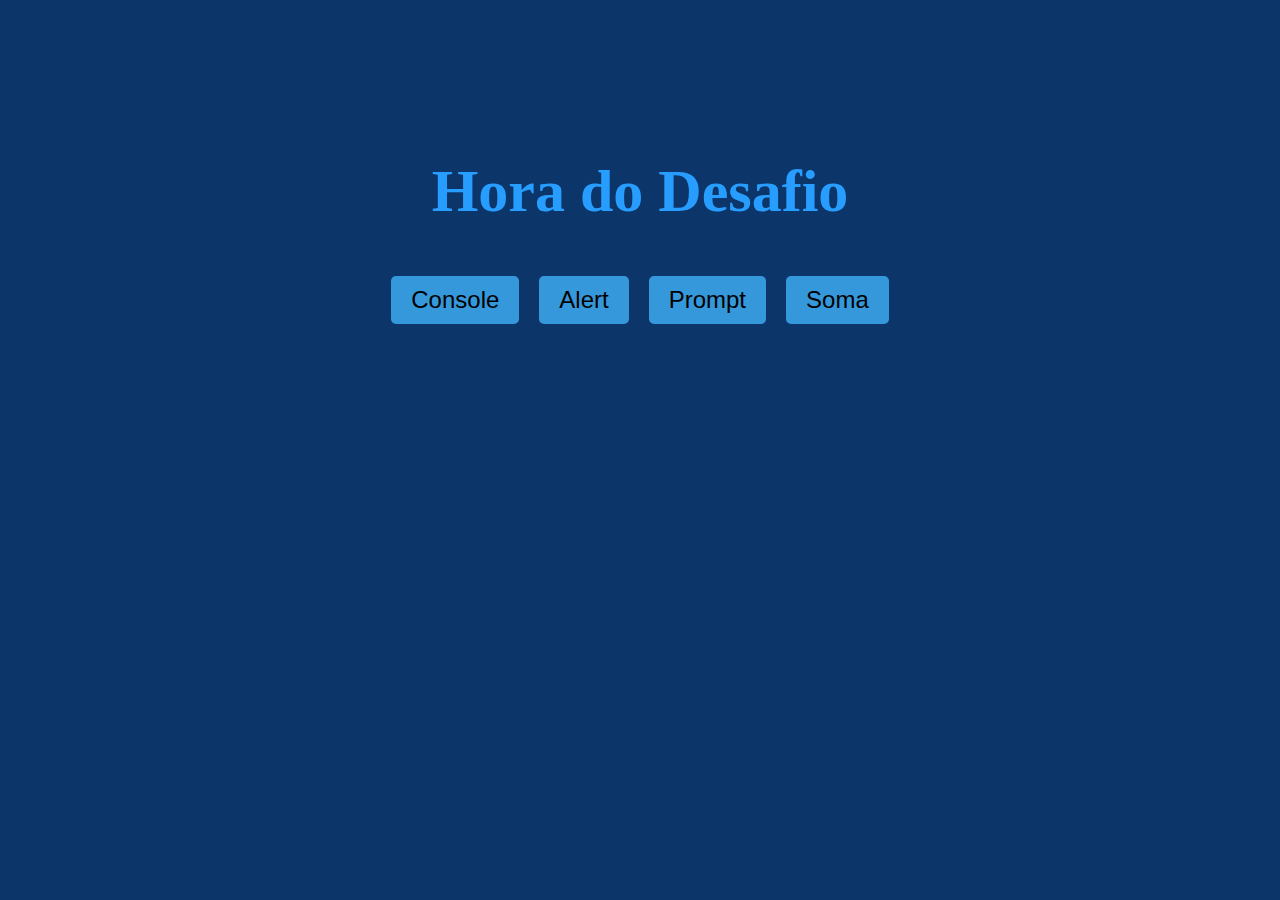
<file: js-curso-2-desafio_1/index.html>
<!DOCTYPE html>
<html lang="en">
<head>
    <meta charset="UTF-8">
    <meta name="viewport" content="width=device-width, initial-scale=1.0">
    <link rel="stylesheet" href="style.css">
    <title>Document</title>
</head>
<body>
    <header>
        <h1></h1>
    </header>
    <main class="container">
        <button onclick="exibirMensagemNoConsole()" class="button">Console</button>
        <button onclick="exibirAlerta()" class="button">Alert</button>
        <button onclick="exibirPrompt()" class="button">Prompt</button>
        <button onclick="somandoDoisNumeros()" class="button">Soma</button>
    </main>

      <script src="app.js"></script>
</body>
</html>
</file>
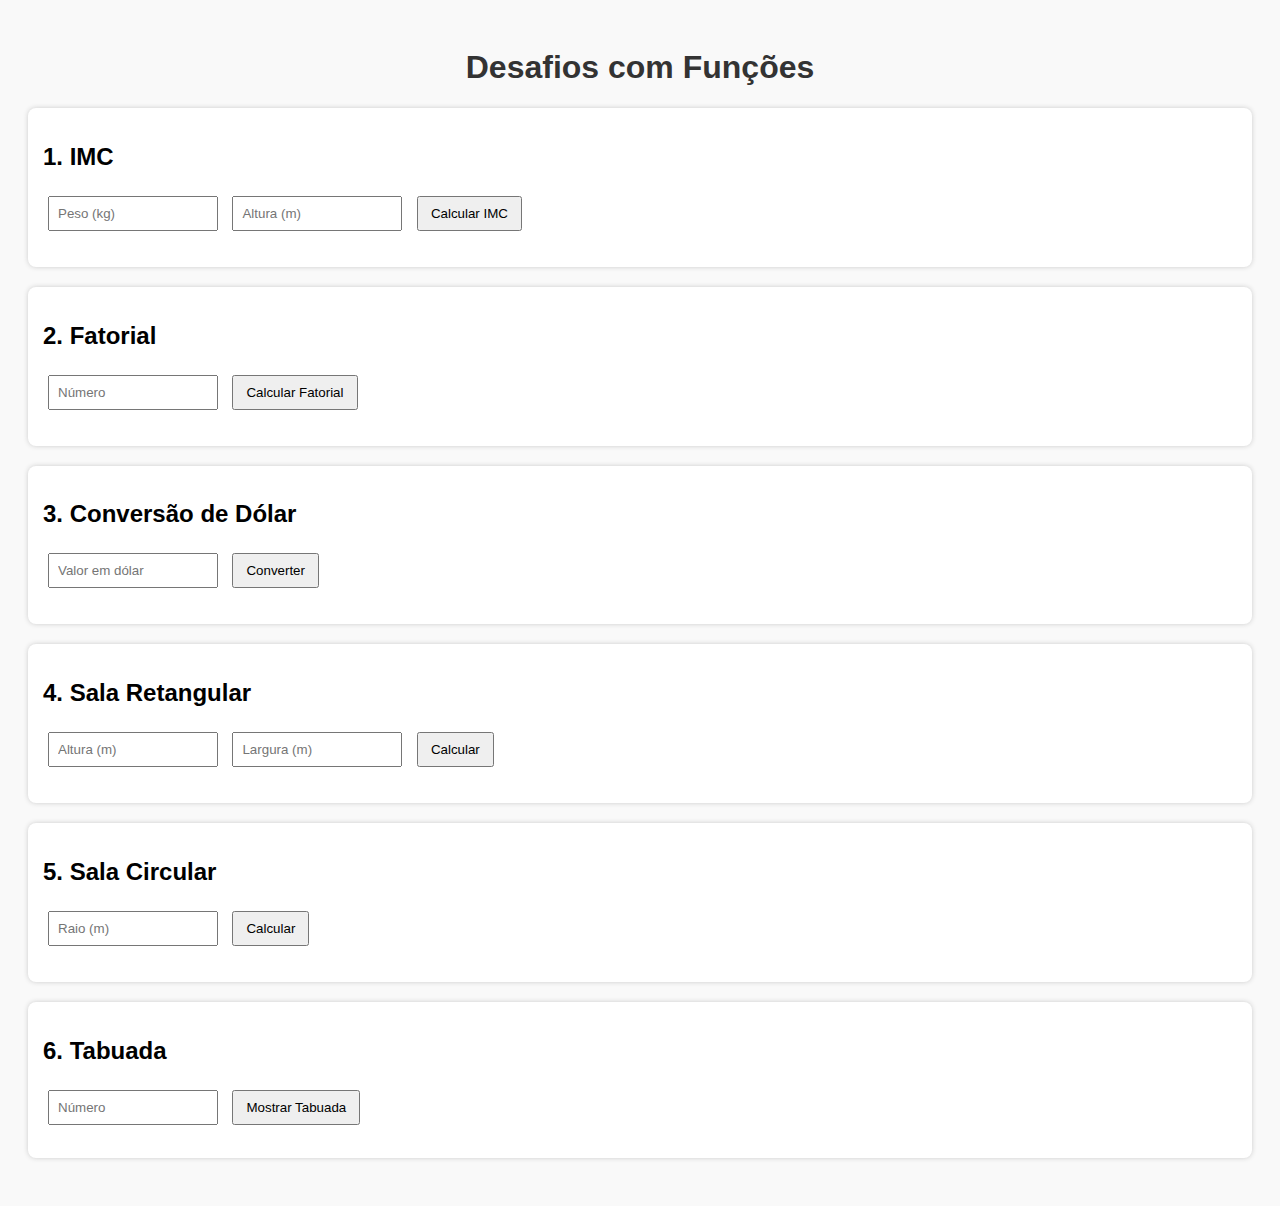
<file: js-curso-2-desafio_3/index.html>
<!DOCTYPE html>
<html lang="pt-br">
<head>
  <meta charset="UTF-8">
  <title>Desafios com Funções</title>
  <link rel="stylesheet" href="style.css">
</head>
<body>
  <h1>Desafios com Funções</h1>

  <section>
    <h2>1. IMC</h2>
    <input type="number" id="peso" placeholder="Peso (kg)">
    <input type="number" id="altura" placeholder="Altura (m)">
    <button onclick="mostrarIMC()">Calcular IMC</button>
    <p id="resultadoIMC"></p>
  </section>

  <section>
    <h2>2. Fatorial</h2>
    <input type="number" id="numeroFatorial" placeholder="Número">
    <button onclick="mostrarFatorial()">Calcular Fatorial</button>
    <p id="resultadoFatorial"></p>
  </section>

  <section>
    <h2>3. Conversão de Dólar</h2>
    <input type="number" id="valorDolar" placeholder="Valor em dólar">
    <button onclick="converterParaReais()">Converter</button>
    <p id="resultadoDolar"></p>
  </section>

  <section>
    <h2>4. Sala Retangular</h2>
    <input type="number" id="alturaRet" placeholder="Altura (m)">
    <input type="number" id="larguraRet" placeholder="Largura (m)">
    <button onclick="mostrarSalaRetangular()">Calcular</button>
    <p id="resultadoRetangular"></p>
  </section>

  <section>
    <h2>5. Sala Circular</h2>
    <input type="number" id="raio" placeholder="Raio (m)">
    <button onclick="mostrarSalaCircular()">Calcular</button>
    <p id="resultadoCircular"></p>
  </section>

  <section>
    <h2>6. Tabuada</h2>
    <input type="number" id="numeroTabuada" placeholder="Número">
    <button onclick="mostrarTabuada()">Mostrar Tabuada</button>
    <pre id="resultadoTabuada"></pre>
  </section>

  <script src="script.js"></script>
</body>
</html>
</file>
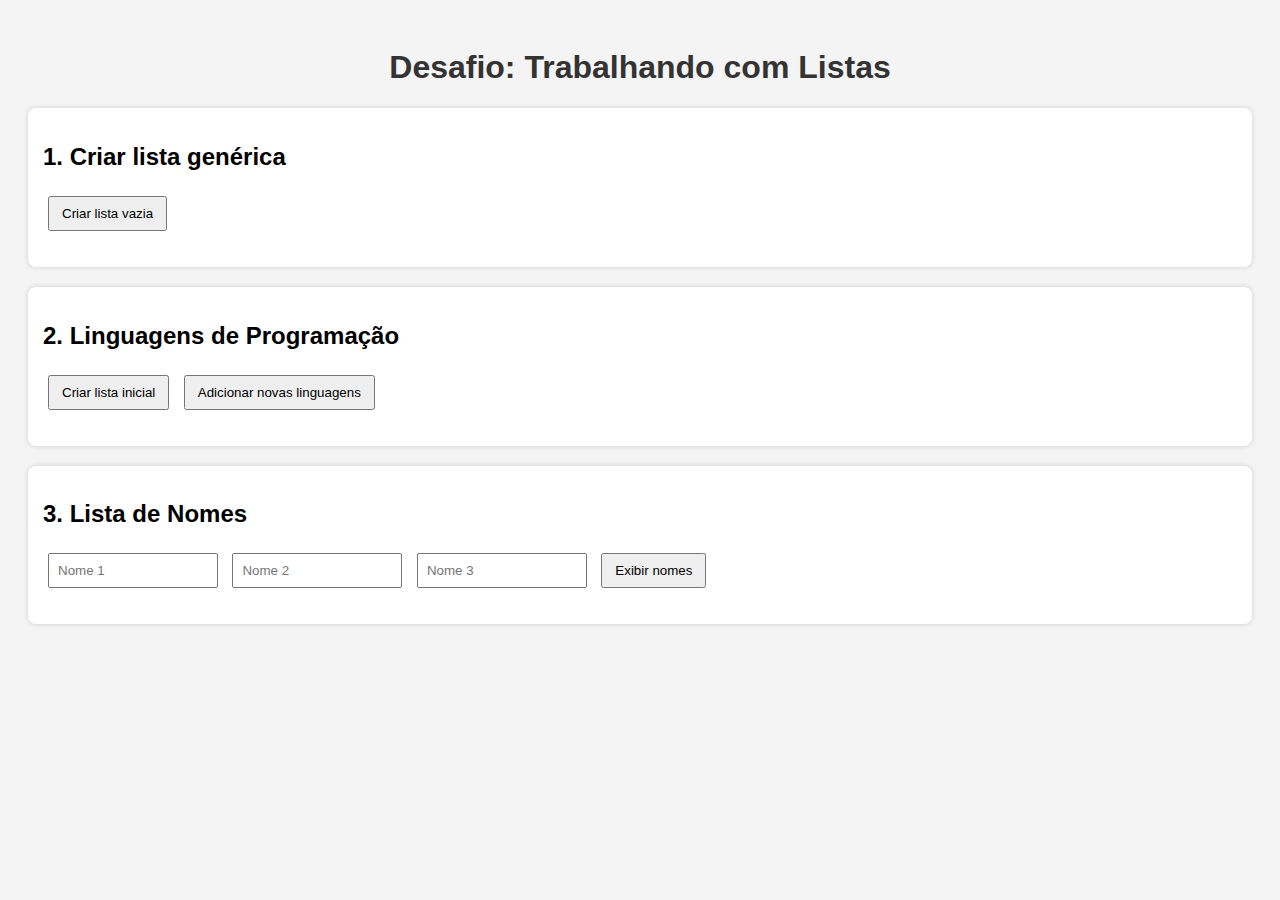
<file: js-curso-2-desafio_4/index.html>
<!DOCTYPE html>
<html lang="pt-br">
<head>
  <meta charset="UTF-8">
  <title>Desafio: Listas Interativas</title>
  <link rel="stylesheet" href="style.css">
</head>
<body>
  <h1>Desafio: Trabalhando com Listas</h1>

  <section>
    <h2>1. Criar lista genérica</h2>
    <button onclick="criarListaGenerica()">Criar lista vazia</button>
    <p id="listaGenericaResultado"></p>
  </section>

  <section>
    <h2>2. Linguagens de Programação</h2>
    <button onclick="criarListaLinguagens()">Criar lista inicial</button>
    <button onclick="adicionarLinguagens()">Adicionar novas linguagens</button>
    <p id="linguagensResultado"></p>
  </section>

  <section>
    <h2>3. Lista de Nomes</h2>
    <input type="text" id="nome1" placeholder="Nome 1">
    <input type="text" id="nome2" placeholder="Nome 2">
    <input type="text" id="nome3" placeholder="Nome 3">
    <button onclick="mostrarNomes()">Exibir nomes</button>
    <p id="nomesResultado"></p>
  </section>

  <script src="script.js"></script>
</body>
</html>
</file>
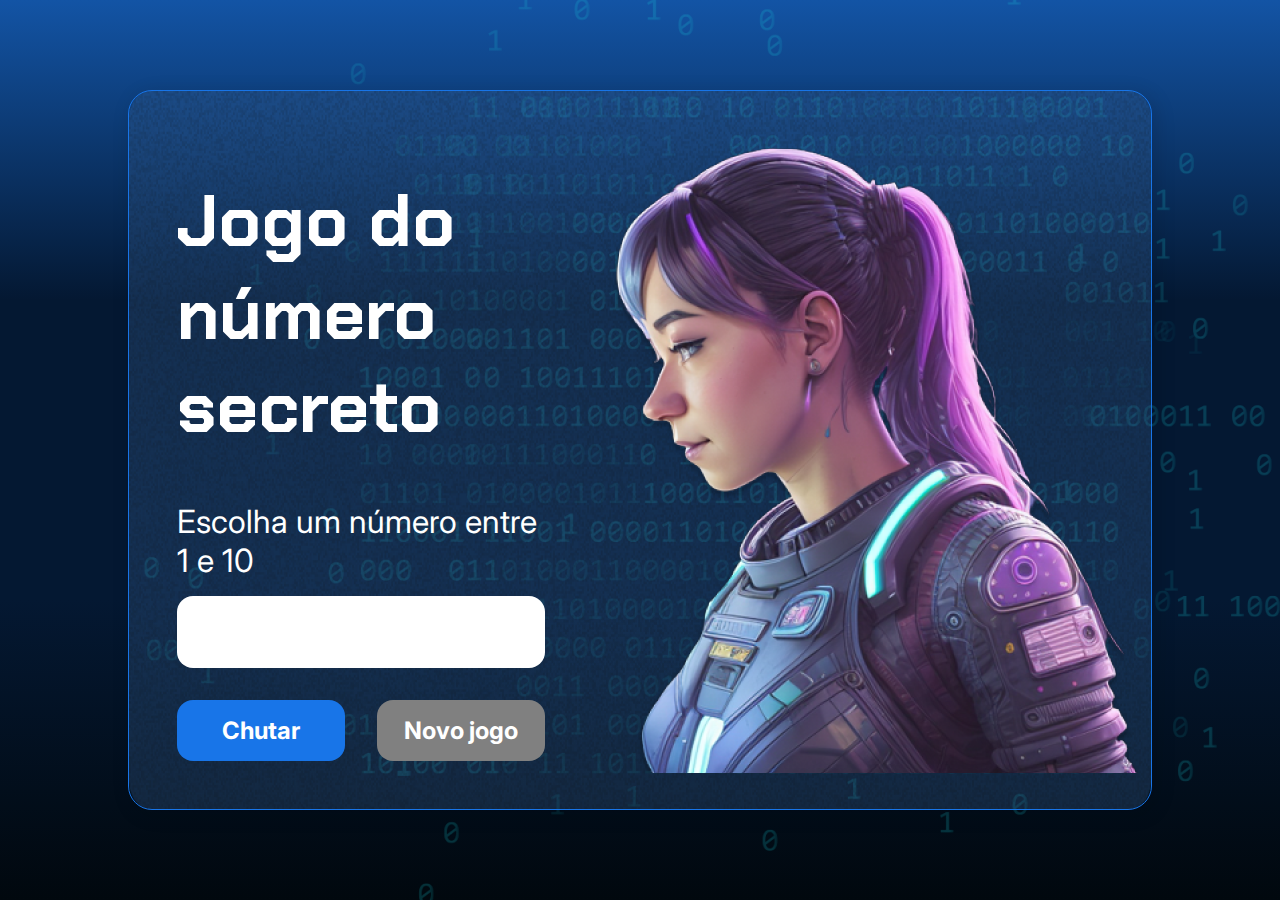
<file: logica-js-curso_02/index.html>
<!DOCTYPE html>
<html lang="pt-br">

<head>
    <meta charset="UTF-8">
    <meta name="viewport" content="width=device-width, initial-scale=1.0">
    <script src="https://code.responsivevoice.org/responsivevoice.js"></script>
    <link rel="preconnect" href="https://fonts.googleapis.com">
    <link rel="preconnect" href="https://fonts.gstatic.com" crossorigin>
    <link href="https://fonts.googleapis.com/css2?family=Chakra+Petch:wght@700&family=Inter:wght@400;700&display=swap"
        rel="stylesheet">
    <link rel="stylesheet" href="style.css">
    <title>JS Game</title>
</head>

<body>

    <div class="container">
        <div class="container__conteudo">
            <div class="container__informacoes">
                <div class="container__texto">
                    <h1></h1>
                    <p class="texto__paragrafo"></p>
                </div>
                <input type="number" min="1" max="10" class="container__input">
                <div class="chute container__botoes">
                    <button onclick="verificarChute()" class="container__botao">Chutar</button>
                    <button onclick="" id="reiniciar" class="container__botao" disabled>Novo jogo</button>
                </div>
            </div>
            <img src="./img/ia.png" alt="Uma pessoa olhando para a esquerda" class="container__imagem-pessoa" />
        </div>
    </div>




    <script src="app.js" defer></script>
</body>

</html>
</file>
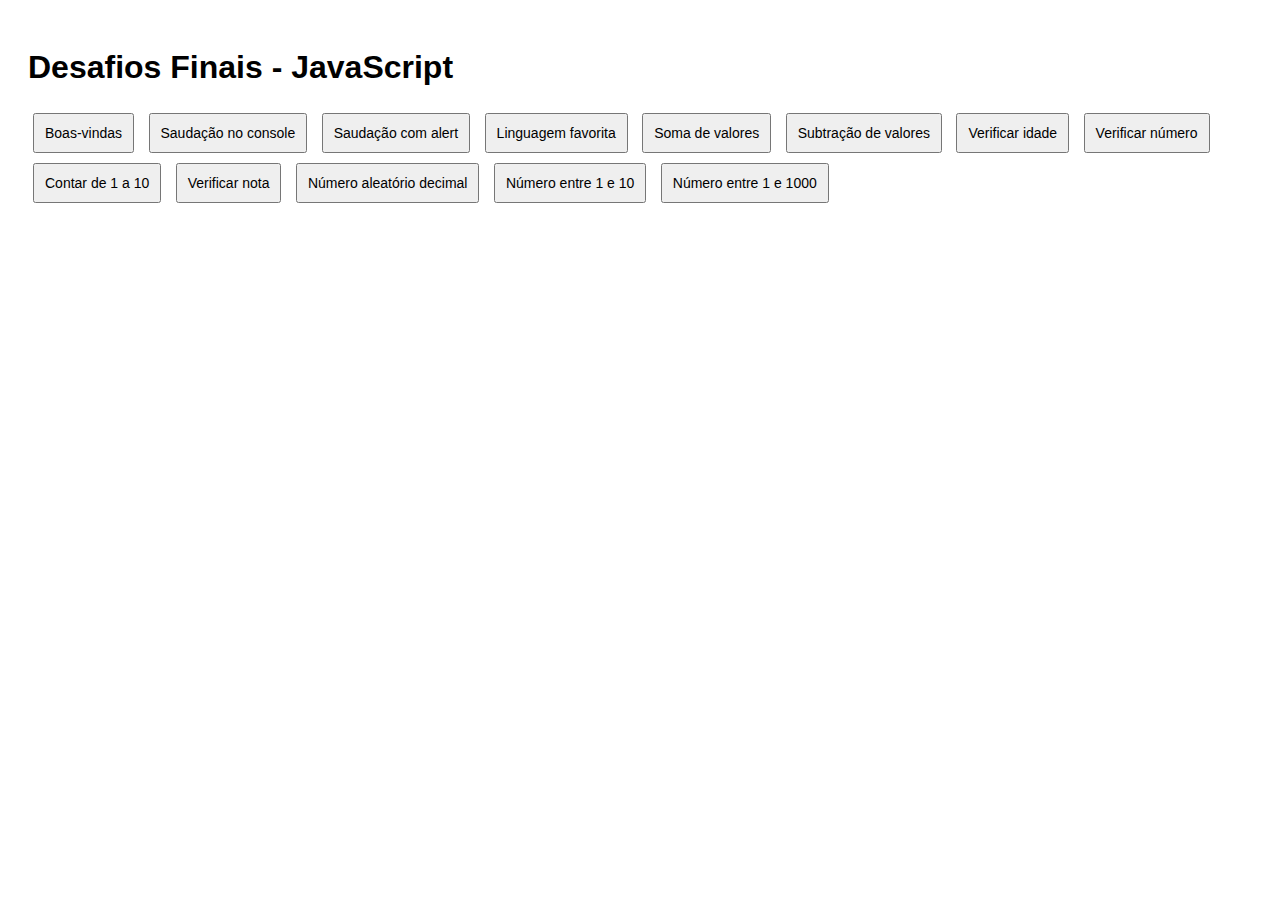
<file: logica-js-desafio-console.log/index.html>
<!DOCTYPE html>
<html lang="pt-br">
<head>
  <meta charset="UTF-8">
  <title>Desafios Finais - JavaScript</title>
  <style>
    body {
      font-family: Arial, sans-serif;
      padding: 20px;
    }
    button {
      margin: 5px;
      padding: 10px;
      font-size: 14px;
    }
    #resultado {
      margin-top: 20px;
      font-family: monospace;
      white-space: pre-line;
    }
  </style>
</head>
<body>
  <h1>Desafios Finais - JavaScript</h1>

  <button onclick="boasVindas()">Boas-vindas</button>
  <button onclick="saudacaoConsole()">Saudação no console</button>
  <button onclick="saudacaoAlert()">Saudação com alert</button>
  <button onclick="linguagemFavorita()">Linguagem favorita</button>
  <button onclick="somaValores()">Soma de valores</button>
  <button onclick="subtraiValores()">Subtração de valores</button>
  <button onclick="verificaIdade()">Verificar idade</button>
  <button onclick="verificaNumero()">Verificar número</button>
  <button onclick="loopWhile()">Contar de 1 a 10</button>
  <button onclick="verificaNota()">Verificar nota</button>
  <button onclick="numeroAleatorio()">Número aleatório decimal</button>
  <button onclick="aleatorio1a10()">Número entre 1 e 10</button>
  <button onclick="aleatorio1a1000()">Número entre 1 e 1000</button>

  <div id="resultado"></div>

  <script>
    function boasVindas() {
      console.log("Bem-vinda ao mundo da programação!");
      document.getElementById("resultado").innerText = "Bem-vinda ao mundo da programação!";
    }

    function saudacaoConsole() {
      let nome = "Fabricia";
      console.log("Olá, " + nome + "!");
      document.getElementById("resultado").innerText = "Olá, " + nome + "!";
    }

    function saudacaoAlert() {
      let nome = "Fabricia";
      alert("Olá, " + nome + "!");
    }

    function linguagemFavorita() {
      let linguagem = prompt("Qual a linguagem de programação que você mais gosta?");
      console.log("Você gosta de: " + linguagem);
      document.getElementById("resultado").innerText = "Você gosta de: " + linguagem;
    }

    function somaValores() {
      let valor1 = 10;
      let valor2 = 5;
      let resultado = valor1 + valor2;
      console.log("A soma de " + valor1 + " e " + valor2 + " é igual a " + resultado + ".");
      document.getElementById("resultado").innerText = "A soma de " + valor1 + " e " + valor2 + " é igual a " + resultado + ".";
    }

    function subtraiValores() {
      let valor1 = 10;
      let valor2 = 5;
      let resultado = valor1 - valor2;
      console.log("A diferença entre " + valor1 + " e " + valor2 + " é igual a " + resultado + ".");
      document.getElementById("resultado").innerText = "A diferença entre " + valor1 + " e " + valor2 + " é igual a " + resultado + ".";
    }

    function verificaIdade() {
      let idade = parseInt(prompt("Digite sua idade:"));
      let mensagem = idade >= 18 ? "Você é maior de idade." : "Você é menor de idade.";
      console.log(mensagem);
      document.getElementById("resultado").innerText = mensagem;
    }

    function verificaNumero() {
      let numero = parseInt(prompt("Digite um número:"));
      let mensagem = "";
      if (numero > 0) {
        mensagem = "O número é positivo.";
      } else if (numero < 0) {
        mensagem = "O número é negativo.";
      } else {
        mensagem = "O número é zero.";
      }
      console.log(mensagem);
      document.getElementById("resultado").innerText = mensagem;
    }

    function loopWhile() {
      let contador = 1;
      let texto = "";
      while (contador <= 10) {
        texto += contador + "\n";
        contador++;
      }
      console.log(texto);
      document.getElementById("resultado").innerText = texto;
    }

    function verificaNota() {
      let nota = parseFloat(prompt("Digite sua nota:"));
      let mensagem = nota >= 7 ? "Aprovado" : "Reprovado";
      console.log(mensagem);
      document.getElementById("resultado").innerText = mensagem;
    }

    function numeroAleatorio() {
      let aleatorio = Math.random();
      console.log("Número aleatório: " + aleatorio);
      document.getElementById("resultado").innerText = "Número aleatório: " + aleatorio;
    }

    function aleatorio1a10() {
      let aleatorio = parseInt(Math.random() * 10) + 1;
      console.log("Número entre 1 e 10: " + aleatorio);
      document.getElementById("resultado").innerText = "Número entre 1 e 10: " + aleatorio;
    }

    function aleatorio1a1000() {
      let aleatorio = parseInt(Math.random() * 1000) + 1;
      console.log("Número entre 1 e 1000: " + aleatorio);
      document.getElementById("resultado").innerText = "Número entre 1 e 1000: " + aleatorio;
    }
  </script>
</body>
</html>
</file>
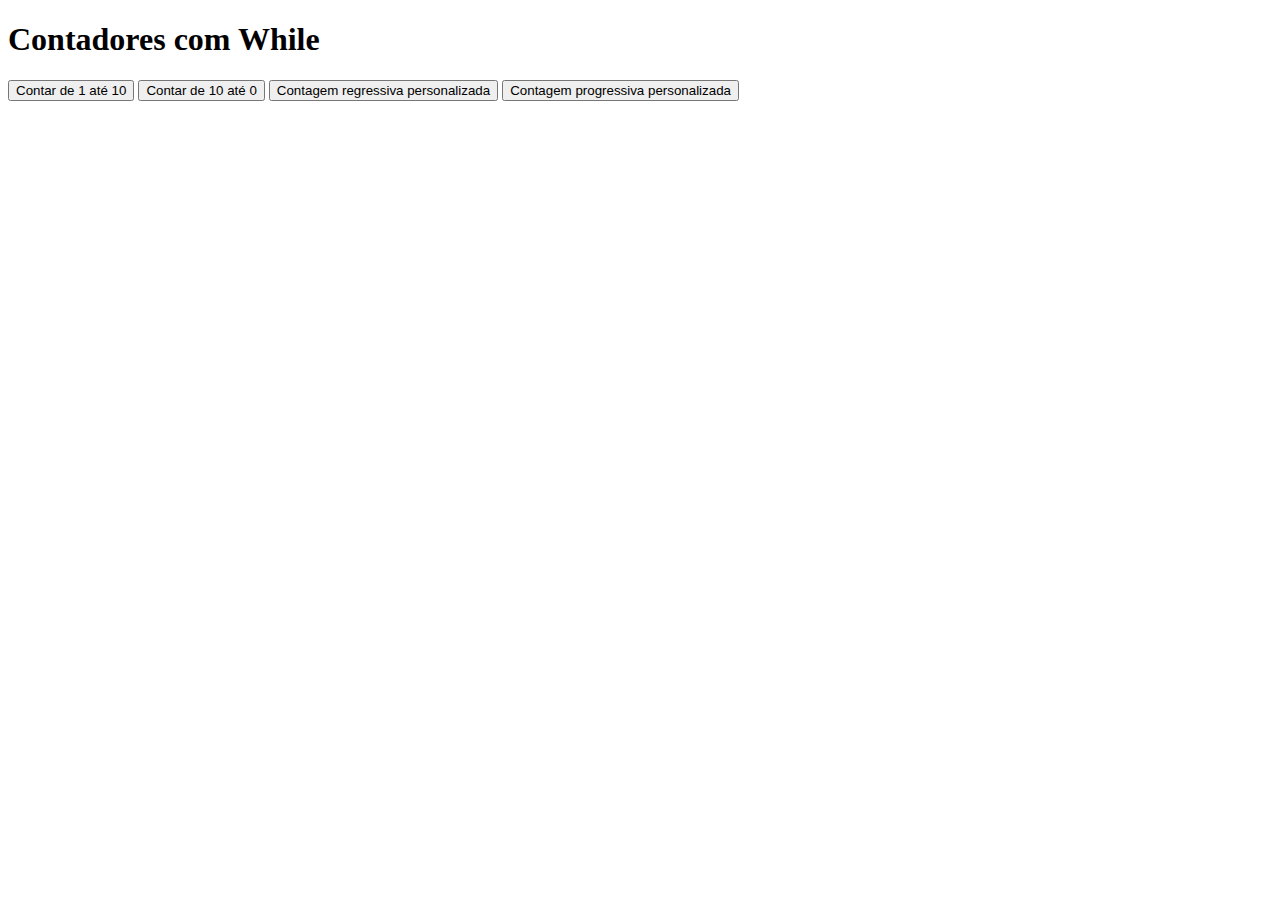
<file: logica-js-desafio-contador/index.html>
<!DOCTYPE html>
<html lang="pt-br">
<head>
  <meta charset="UTF-8">
  <title>Contadores com While</title>
</head>
<body>
  <h1>Contadores com While</h1>

  <button onclick="contarAte10()">Contar de 1 até 10</button>
  <button onclick="contarRegressivo()">Contar de 10 até 0</button>
  <button onclick="contagemRegressiva()">Contagem regressiva personalizada</button>
  <button onclick="contagemProgressiva()">Contagem progressiva personalizada</button>

  <div id="resultado" style="margin-top: 20px; font-family: monospace;"></div>

  <script>
    function contarAte10() {
      let contador = 1;
      let texto = '';
      while (contador <= 10) {
        texto += contador + '<br>';
        contador++;
      }
      document.getElementById('resultado').innerHTML = texto;
    }

    function contarRegressivo() {
      let contador = 10;
      let texto = '';
      while (contador >= 0) {
        texto += contador + '<br>';
        contador--;
      }
      document.getElementById('resultado').innerHTML = texto;
    }

    function contagemRegressiva() {
  let numero = parseInt(prompt("Digite um número para contagem regressiva:"));
  let texto = '';
  while (numero >= 0) {
    texto += numero + '<br>';
    numero--;
  }
  document.getElementById('resultado').innerHTML = texto;
}

    function contagemProgressiva() {
  let numero = parseInt(prompt("Digite um número para contagem progressiva:"));
  let contador = 0;
  let texto = '';
  while (contador <= numero) {
    texto += contador + '<br>';
    contador++;
  }
  document.getElementById('resultado').innerHTML = texto;
}
  </script>
</body>
</html>
</file>
<file: js-curso-2-desafio_1/style.css>
header {
  text-align: center;
  font-size: 30px;
  color: #279EFF;
}

main, html {
  margin: 0;
  padding: 0;
  height: 50%;
  display: flex;
  justify-content: center;
  align-items: center;
  background-color: #0C356A;
}

.container {
  text-align: center;
  color: #279EFF;
}

.button {
  padding: 10px 20px;
  margin: 10px;
  font-size: 24px;
  border: none;
  background-color: #3498db;
  cursor: pointer;
  border-radius: 5px;
}

.button:hover {
  background-color: #2980b9;
}
</file>
<file: js-curso-2-desafio_3/style.css>
body {
  font-family: Arial, sans-serif;
  background: #f9f9f9;
  padding: 20px;
}

h1 {
  color: #333;
  text-align: center;
}

section {
  background: #fff;
  padding: 15px;
  margin-bottom: 20px;
  border-radius: 8px;
  box-shadow: 0 0 5px #ccc;
}

input {
  margin: 5px;
  padding: 8px;
  width: 150px;
}

button {
  padding: 8px 12px;
  margin: 5px;
  cursor: pointer;
}

p, pre {
  margin-top: 10px;
  font-weight: bold;
}
</file>
<file: js-curso-2-desafio_4/style.css>
body {
  font-family: Arial, sans-serif;
  background-color: #f4f4f4;
  padding: 20px;
}

h1 {
  text-align: center;
  color: #333;
}

section {
  background: #fff;
  padding: 15px;
  margin-bottom: 20px;
  border-radius: 8px;
  box-shadow: 0 0 5px #ccc;
}

input {
  margin: 5px;
  padding: 8px;
  width: 150px;
}

button {
  padding: 8px 12px;
  margin: 5px;
  cursor: pointer;
}

p {
  font-weight: bold;
  margin-top: 10px;
}
</file>
<file: logica-js-curso_02/style.css>
* {
    box-sizing: border-box;
    margin: 0;
    padding: 0;
    color: white;
}

body {
    background: linear-gradient(#1354A5 0%, #041832 33.33%, #041832 66.67%, #01080E 100%);
    height: 100vh;
    display: flex;
    align-items: center;
    justify-content: center;
}


body::before {
    background-image: url("img/code.png");
    background-repeat: no-repeat;
    background-position: right;
    content: "";
    display: block;
    position: absolute;
    width: 100%;
    height: 100%;
    opacity: 0.4;
}

.container {
    width: 80%;
    height: 80%;
    display: flex;
    align-items: center;
    justify-content: space-between;
    border-radius: 24px;
    border: 1px solid #1875E8;
    box-shadow: 4px 4px 20px 0px rgba(1, 8, 14, 0.15);
    background-image: url("img/Ruido.png");
    background-size: 100% 100%;
    position: relative;
}


.container__conteudo {
    display: flex;
    align-items: center;
    position: absolute;
    bottom: 0;
}

.container__informacoes {
    flex: 1;
    padding: 3rem;
}

.container__botao {
    border-radius: 16px;
    background: #1875E8;
    padding: 16px 24px;
    width: 100%;
    font-size: 24px;
    font-weight: 700;
    border: none;
    margin-top: 2rem;
}

.container__texto {
    margin: 16px 0 16px 0;
}

.container__texto-azul {
    color: #1875E8;
}

.container__input {
    width: 100%;
    height: 72px;
    border-radius: 16px;
    background-color: #FFF;
    border: none;
    color: #1875E8;
    padding: 2rem;
    font-size: 24px;
    font-weight: 700;
    font-family: 'Inter', sans-serif;
}

.container__botoes {
    display: flex;
    gap: 2em;
}

h1 {
    font-family: 'Chakra Petch', sans-serif;
    font-size: 72px;
    padding-bottom: 3rem;
}

p,
button {
    font-family: 'Inter', sans-serif;
}

.texto__paragrafo {
    font-size: 32px;
    font-weight: 400;
}

button:disabled {
    background-color: gray;
}

@media screen and (max-width: 1250px) {

    h1 {
        font-size: 50px;
    }

    .container__botao {
        font-size: 16px;
    }


    .texto__paragrafo {
        font-size: 24px;
    }

    .container__imagem-pessoa {
        display: none;
    }

    .container__conteudo {
        display: block;
        position: inherit;
    }

    .container__informacoes {
        padding: 1rem
    }
}
</file>
